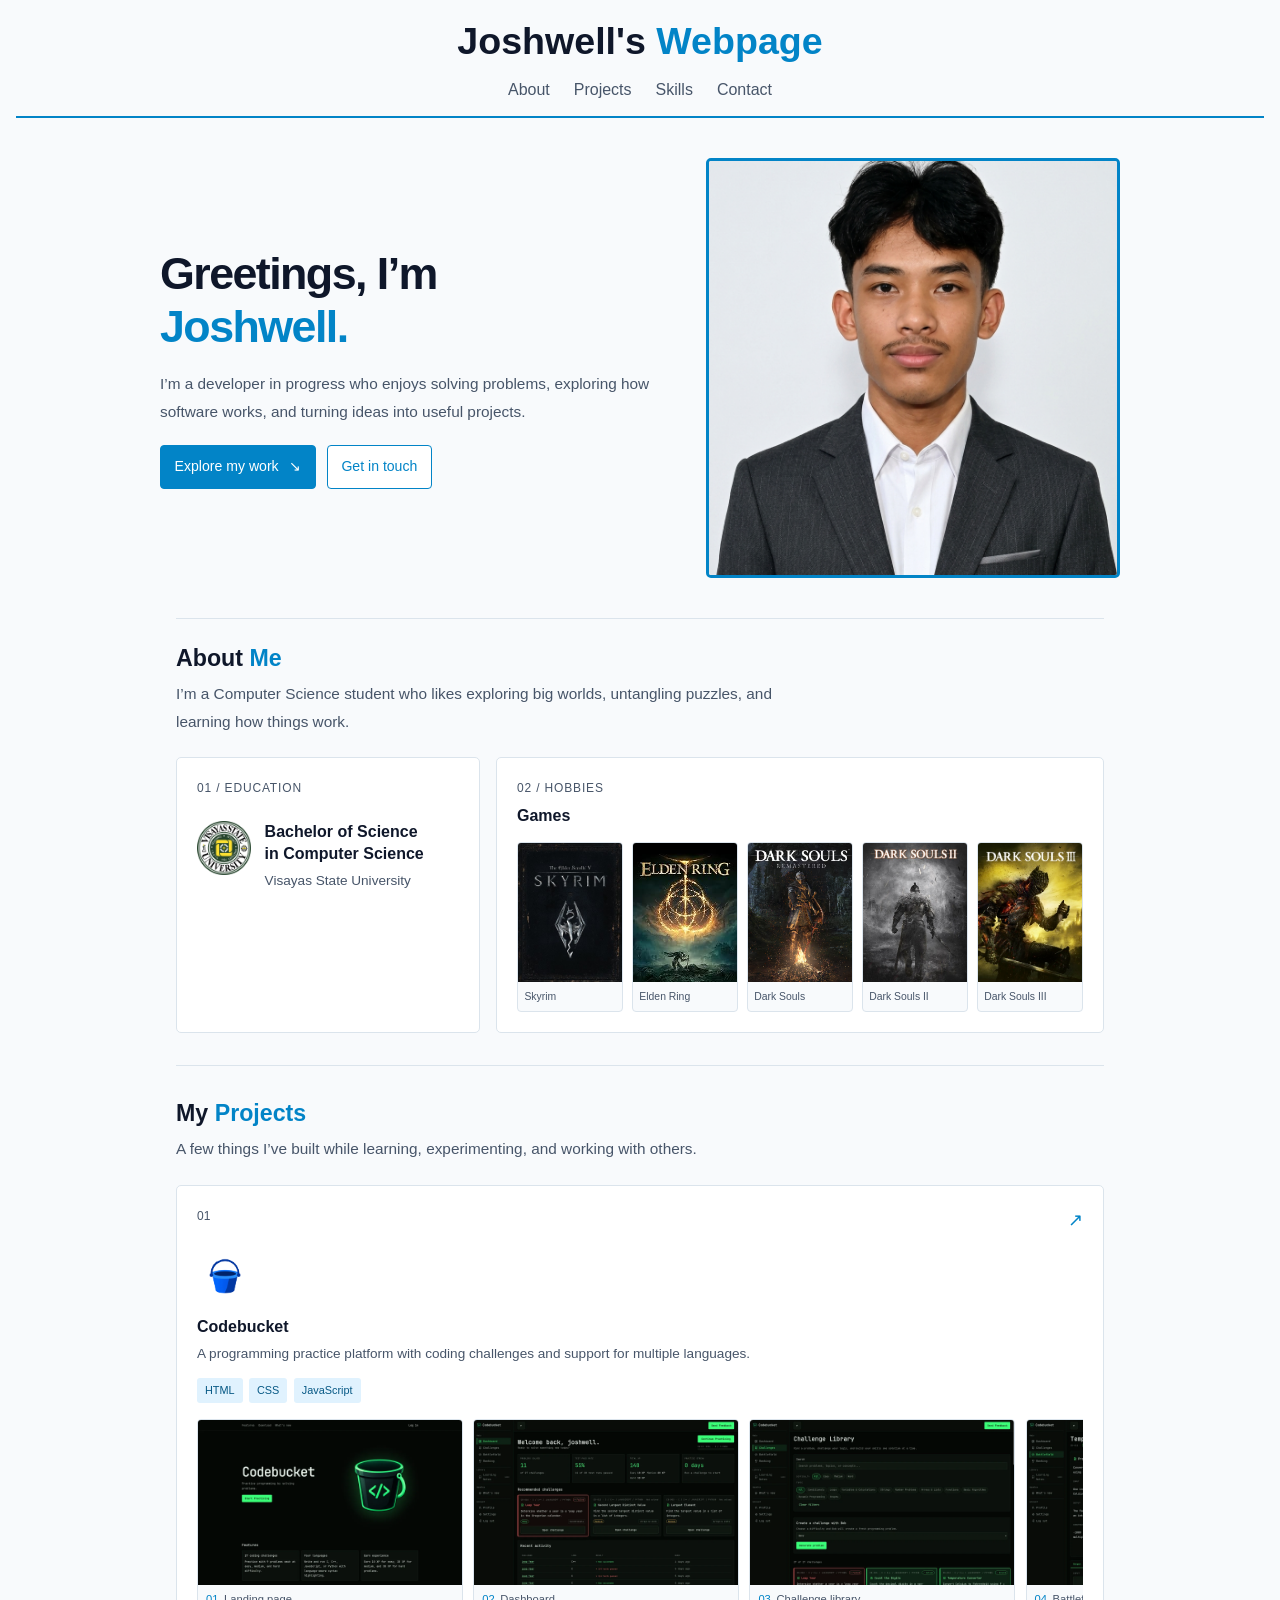
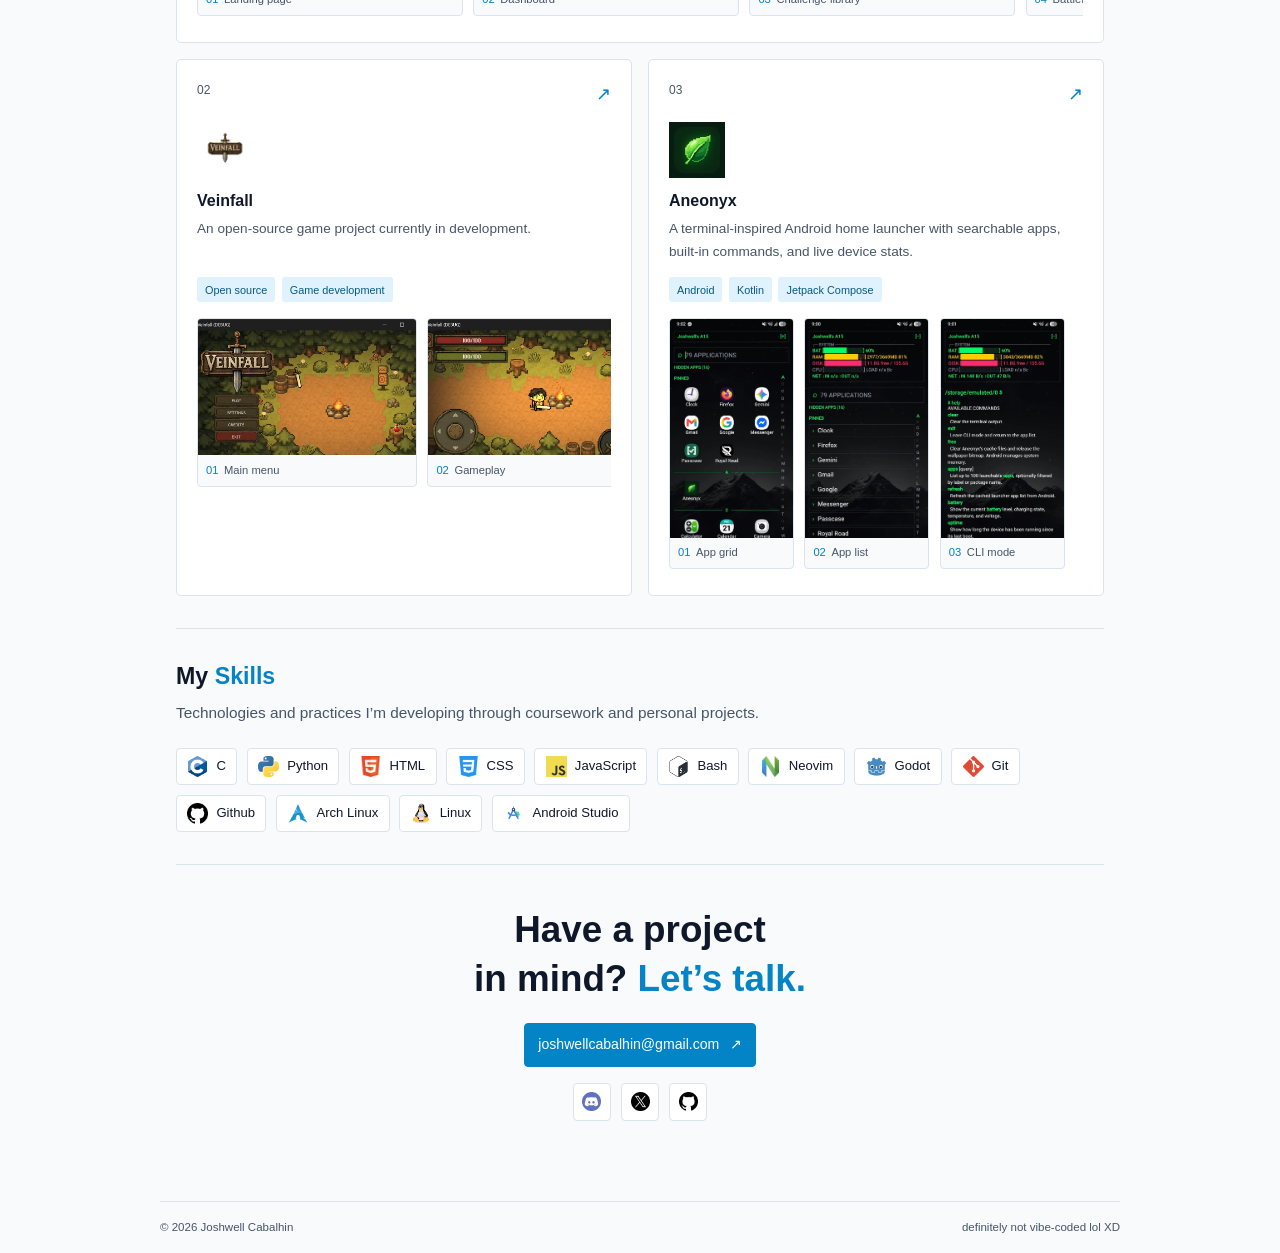
<file: index.html>
<!DOCTYPE html>
<html lang="en">
    <head>
        <meta charset="UTF-8">
        <meta name="viewport" content="width=device-width, initial-scale=1.0">
        <meta name="theme-color" content="#f8fafc">
        <title>Joshwell's Webpage</title>
        <link rel="stylesheet" href="style.css">
    </head>
    <body>
        <header class="site-header">
            <div class="center">
                <h1 class="site-title">
                    <a href="#home">Joshwell's <span class="accent-text">Webpage</span></a>
                </h1>
            </div>
            <div class="center">
                <nav class="navbar" aria-label="Main navigation">
                    <a href="#about">About</a>
                    <a href="#projects">Projects</a>
                    <a href="#skills">Skills</a>
                    <a href="#contact">Contact</a>
                </nav>
            </div>
            <hr>
        </header>

        <main>
            <section id="home" class="hero wrap intro-layout">
                <div class="hero-copy">
                    <h1>Greetings, I’m <span>Joshwell.</span></h1>
                    <p class="hero-intro">I’m a developer in progress who enjoys solving problems, exploring how software works, and turning ideas into useful projects.</p>
                    <div class="hero-actions">
                        <a class="button primary" href="#projects">
                            Explore my work <span aria-hidden="true">↘</span>
                        </a>
                        <a class="button secondary" href="#contact">Get in touch</a>
                    </div>
                </div>
                <div class="hero-visual media-box">
                    <img class="profile-img" src="img/id_pic_formal.jpg" alt="Portrait of Joshwell">
                </div>
            </section>

            <section id="about" class="section wrap about-section">
                <div class="section-heading">
                    <h2>About<span> Me</span></h2>
                    <p class="section-note">I’m a Computer Science student who likes exploring big worlds, untangling puzzles, and learning how things work.</p>
                </div>
                <div class="about-layout">
                    <article class="education-card">
                        <p class="label">01 / Education</p>
                        <div class="education-line">
                            <img src="img/icons/vsu.webp" alt="Visayas State University" class="school-logo">
                            <div>
                                <h3>Bachelor of Science<br>in Computer Science</h3>
                                <p>Visayas State University</p>
                            </div>
                        </div>
                    </article>
                    <article class="hobbies-card">
                        <div class="hobby-heading">
                            <div>
                                <p class="label">02 / Hobbies</p>
                                <h3>Games</h3>
                            </div>
                        </div>
                        <div class="hobby-gallery" aria-label="Favorite games">
                            <figure class="hobby-art">
                                <img src="img/The_Elder_Scrolls_V_Skyrim_cover.png" alt="The Elder Scrolls V: Skyrim cover">
                                <figcaption>Skyrim</figcaption>
                            </figure>
                            <figure class="hobby-art">
                                <img src="img/elden_ring.png" alt="Elden Ring cover">
                                <figcaption>Elden Ring</figcaption>
                            </figure>
                            <figure class="hobby-art">
                                <img src="img/dark_souls.png" alt="Dark Souls cover">
                                <figcaption>Dark Souls</figcaption>
                            </figure>
                            <figure class="hobby-art">
                                <img src="img/dark_souls_2.jpg" alt="Dark Souls II cover">
                                <figcaption>Dark Souls II</figcaption>
                            </figure>
                            <figure class="hobby-art">
                                <img src="img/dark_souls_3.jpg" alt="Dark Souls III cover">
                                <figcaption>Dark Souls III</figcaption>
                            </figure>
                        </div>
                    </article>
                </div>
            </section>

            <section id="projects" class="section wrap">
                <div class="section-heading">
                    <h2>My<span> Projects</span></h2>
                    <p class="section-note">A few things I’ve built while learning, experimenting, and working with others.</p>
                </div>
                <div class="project-grid">
                    <a class="project-card featured" href="https://codebucket-joshwell.vercel.app" target="_blank" rel="noopener noreferrer">
                        <div class="project-top">
                            <span class="project-number">01</span>
                            <span class="external">↗</span>
                        </div>
                        <img src="img/icons/codebucket_icon.png" alt="" class="project-icon">
                        <h3>Codebucket</h3>
                        <p>A programming practice platform with coding challenges and support for multiple languages.</p>
                        <div class="tags">
                            <span>HTML</span>
                            <span>CSS</span>
                            <span>JavaScript</span>
                        </div>
                        <div class="project-shots" aria-label="Codebucket screenshots">
                            <figure>
                                <img src="img/screenshots/codebucket-landing.webp" alt="Codebucket landing page with the glowing bucket logo and feature cards" loading="lazy" decoding="async">
                                <figcaption><span>01</span>Landing page</figcaption>
                            </figure>
                            <figure>
                                <img src="img/screenshots/codebucket-dashboard.webp" alt="Dashboard showing problems solved, test pass rate, XP, and practice streak" loading="lazy" decoding="async">
                                <figcaption><span>02</span>Dashboard</figcaption>
                            </figure>
                            <figure>
                                <img src="img/screenshots/codebucket-challenges.webp" alt="Challenge library with search box and difficulty and topic filters" loading="lazy" decoding="async">
                                <figcaption><span>03</span>Challenge library</figcaption>
                            </figure>
                            <figure>
                                <img src="img/screenshots/codebucket-battlefield.webp" alt="Battlefield editor with the problem statement and a C code editor" loading="lazy" decoding="async">
                                <figcaption><span>04</span>Battlefield</figcaption>
                            </figure>
                            <figure>
                                <img src="img/screenshots/codebucket-ranking.webp" alt="Ranking table comparing players by solved challenges, XP, and pass rate" loading="lazy" decoding="async">
                                <figcaption><span>05</span>Ranking</figcaption>
                            </figure>
                            <figure>
                                <img src="img/screenshots/codebucket-profile.webp" alt="Profile page with stats, activity heatmap, and recent runs" loading="lazy" decoding="async">
                                <figcaption><span>06</span>Profile</figcaption>
                            </figure>
                            <figure>
                                <img src="img/screenshots/codebucket-settings.webp" alt="Settings page with account details and learning preferences" loading="lazy" decoding="async">
                                <figcaption><span>07</span>Settings</figcaption>
                            </figure>
                        </div>
                    </a>

                    <a class="project-card" href="https://github.com/llewtonsi/veinfall" target="_blank" rel="noopener noreferrer">
                        <div class="project-top">
                            <span class="project-number">02</span>
                            <span class="external">↗</span>
                        </div>
                        <img src="img/icons/veinfall_icon.webp" alt="" class="project-icon">
                        <h3>Veinfall</h3>
                        <p>An open-source game project currently in development.</p>
                        <div class="tags">
                            <span>Open source</span>
                            <span>Game development</span>
                        </div>
                        <div class="project-shots" aria-label="Veinfall screenshots">
                            <figure>
                                <img src="img/screenshots/menu.webp" alt="Veinfall main menu with Play, Settings, Credits, and Exit buttons" loading="lazy" decoding="async">
                                <figcaption><span>01</span>Main menu</figcaption>
                            </figure>
                            <figure>
                                <img src="img/screenshots/gameplay.webp" alt="Gameplay with the player by a campfire, health bars, and touch controls" loading="lazy" decoding="async">
                                <figcaption><span>02</span>Gameplay</figcaption>
                            </figure>
                            <figure>
                                <img src="img/screenshots/inventory.webp" alt="Inventory screen with equipment slots and an iron sword tooltip" loading="lazy" decoding="async">
                                <figcaption><span>03</span>Inventory</figcaption>
                            </figure>
                        </div>
                    </a>

                    <a class="project-card" href="https://github.com/llewtonsi/aneonyx" target="_blank" rel="noopener noreferrer">
                        <div class="project-top">
                            <span class="project-number">03</span>
                            <span class="external">↗</span>
                        </div>
                        <img src="img/icons/aneonyx_icon.webp" alt="" class="project-icon">
                        <h3>Aneonyx</h3>
                        <p>A terminal-inspired Android home launcher with searchable apps, built-in commands, and live device stats.</p>
                        <div class="tags">
                            <span>Android</span>
                            <span>Kotlin</span>
                            <span>Jetpack Compose</span>
                        </div>
                        <div class="project-shots portrait" aria-label="Aneonyx screenshots">
                            <figure>
                                <img src="img/screenshots/home-grid.webp" alt="Aneonyx app grid with search bar, pinned apps, and an A to Z index" loading="lazy" decoding="async">
                                <figcaption><span>01</span>App grid</figcaption>
                            </figure>
                            <figure>
                                <img src="img/screenshots/home-list.webp" alt="Aneonyx list view with the live system panel and app list" loading="lazy" decoding="async">
                                <figcaption><span>02</span>App list</figcaption>
                            </figure>
                            <figure>
                                <img src="img/screenshots/cli-system-panel.webp" alt="CLI mode showing live system stats and available commands" loading="lazy" decoding="async">
                                <figcaption><span>03</span>CLI mode</figcaption>
                            </figure>
                        </div>
                    </a>
                </div>
            </section>

            <section id="skills" class="section wrap">
                <div class="section-heading">
                    <h2>My<span> Skills</span></h2>
                    <p class="section-note">Technologies and practices I’m developing through coursework and personal projects.</p>
                </div>
                <ul class="skills-list" aria-label="Languages and technologies">
                    <li class="skill-item"><img src="img/icons/c_logo.webp" alt="">C</li>
                    <li class="skill-item"><img src="img/icons/Python-logo-notext.svg" alt="">Python</li>
                    <li class="skill-item"><img src="img/icons/html_logo.webp" alt="">HTML</li>
                    <li class="skill-item"><img src="img/icons/css_logo.webp" alt="">CSS</li>
                    <li class="skill-item"><img src="img/icons/js_logo.webp" alt="">JavaScript</li>
                    <li class="skill-item"><img src="img/icons/bash_logo.webp" alt="">Bash</li>
                    <li class="skill-item"><img src="img/icons/neovim_logo.webp" alt="">Neovim</li>
                    <li class="skill-item"><img src="img/icons/godot_icon.webp" alt="">Godot</li>
                    <li class="skill-item"><img src="img/icons/git-icon-logo.svg" alt="">Git</li>
                    <li class="skill-item"><img src="img/icons/github_logo.webp" alt="">Github</li>
                    <li class="skill-item"><img src="img/icons/arch.webp" alt="">Arch Linux</li>
                    <li class="skill-item"><img src="img/icons/linux.png" alt="">Linux</li>
                    <li class="skill-item"><img src="img/icons/android-studio-icon.webp" alt="">Android Studio</li>
                </ul>
            </section>

            <section id="contact" class="section wrap contact-section">
                <h2>Have a project<br>in mind? <span>Let’s talk.</span></h2>
                <a class="button primary" href="mailto:joshwellcabalhin@gmail.com">
                    joshwellcabalhin@gmail.com <span aria-hidden="true">↗</span>
                </a>
                <div class="social-links">
                    <a href="https://discord.com/users/1340693240004870204" aria-label="Discord">
                        <img src="img/icons/discord_icon.webp" alt="">
                    </a>
                    <a href="https://x.com/llewtonsi" aria-label="X">
                        <img src="img/icons/x_icon.webp" alt="">
                    </a>
                    <a href="https://github.com/llewtonsi" aria-label="GitHub">
                        <img src="img/icons/github_logo.webp" alt="">
                    </a>
                </div>
            </section>
        </main>

        <footer class="wrap footer">
            <span>© 2026 Joshwell Cabalhin</span>
            <span>definitely not vibe-coded lol <span class="prompt">XD</span></span>
        </footer>
    </body>
</html>
</file>
<file: style.css>
* {
    box-sizing: border-box;
    margin: 0;
    padding: 0;
}

:root {
    --blue: #0284c7;
    --ink: #0f172a;
    --muted: #475569;
    --line: #dbe4ec;
    --paper: #fff;
    --wash: #e0f2fe;
}

html {
    scroll-behavior: smooth;
    scroll-padding-top: 1rem;
}

body {
    background: #f8fafc;
    color: var(--ink);
    font: 16px/1.7 sans-serif;
}

a {
    color: inherit;
    text-decoration: none;
}

img {
    display: block;
    max-width: 100%;
    height: auto;
}

h1,
h2,
h3,
p,
figure {
    margin: 0;
}

.wrap {
    width: min(960px, calc(100% - 2rem));
    margin-inline: auto;
}

.center {
    text-align: center;
}

.site-header {
    padding: 1.15rem 1rem 0;
    text-align: center;
}

.site-title {
    font-size: clamp(1.8rem, 4vw, 2.35rem);
    line-height: 1.25;
}

.site-title a {
    color: inherit;
}

.accent-text,
h1 span,
h2 span {
    color: var(--blue);
}

.navbar {
    display: flex;
    justify-content: center;
    flex-wrap: wrap;
    gap: .35rem 1.5rem;
    margin-top: .65rem;
}

.navbar a {
    color: var(--muted);
    font-weight: 500;
    transition: color .2s;
}

.navbar a:hover,
.navbar a:focus-visible {
    color: var(--blue);
}

a:focus-visible,
button:focus-visible {
    outline: 2px solid var(--blue);
    outline-offset: 3px;
}

hr {
    height: 2px;
    width: 100%;
    border: 0;
    background: var(--blue);
    margin: .8rem auto 0;
}

main {
    width: min(960px, calc(100% - 2rem));
    margin: 2.5rem auto;
}

main h2 {
    margin-bottom: 1rem;
    font-size: 1.45rem;
    line-height: 1.3;
}

.hero {
    width: 100%;
    min-height: 0;
    padding: 0 0 2.5rem;
}

.intro-layout {
    display: grid;
    grid-template-columns: minmax(0, 1.1fr) minmax(260px, .9fr);
    align-items: center;
    gap: 2.5rem;
}

.hero-copy {
    max-width: none;
}

.hero-copy h1 {
    max-width: 16ch;
    font-size: clamp(2rem, 4vw, 2.8rem);
    line-height: 1.2;
    margin-bottom: 1rem;
    letter-spacing: -.035em;
}

.hero-intro,
.section-note {
    color: var(--muted);
    font-size: .96rem;
    line-height: 1.8;
}

.hero-visual {
    display: flex;
    flex-direction: column;
    align-items: center;
    justify-content: center;
    gap: .8rem;
    margin: 0;
    max-width: none;
}

.profile-img {
    width: 100%;
    max-height: 420px;
    object-fit: cover;
    object-position: center 35%;
    border: 3px solid var(--blue);
    border-radius: 5px;
}

.hero-actions {
    display: flex;
    flex-wrap: wrap;
    gap: .7rem;
    margin-top: 1.25rem;
}

.button {
    display: inline-flex;
    align-items: center;
    justify-content: center;
    gap: .65rem;
    padding: .55rem .85rem;
    border: 1px solid var(--blue);
    border-radius: 4px;
    color: var(--blue);
    font-size: .88rem;
    transition: background .2s, color .2s;
}

.button:hover {
    background: var(--blue);
    color: white;
}

.button.primary {
    background: var(--blue);
    color: white;
}

.button.primary:hover {
    background: #0369a1;
}

.button.secondary {
    background: white;
}

.section {
    padding: 2rem 0;
    border-top: 1px solid var(--line);
}

.section-heading {
    margin-bottom: 1.35rem;
}

.section-heading h2 {
    margin-bottom: .45rem;
}

.section-note {
    max-width: 70ch;
}

.about-section {
    padding-top: 1.5rem;
}

.about-layout {
    display: grid;
    grid-template-columns: .8fr 1.6fr;
    gap: 1rem;
}

.education-card,
.hobbies-card,
.project-card {
    background: var(--paper);
    border: 1px solid var(--line);
    border-radius: 5px;
    padding: 1.25rem;
}

.education-card {
    position: relative;
    min-height: 220px;
    overflow: hidden;
}

.label {
    color: var(--muted);
    font-size: .75rem;
    text-transform: uppercase;
    letter-spacing: .07em;
}

.education-line {
    display: flex;
    align-items: flex-start;
    gap: .85rem;
    margin-top: 1.4rem;
    position: relative;
    z-index: 1;
}

.school-logo {
    width: 54px;
    height: 54px;
    object-fit: contain;
    flex: 0 0 auto;
}

.education-line h3,
.project-card h3 {
    font-size: 1rem;
    line-height: 1.4;
}

.education-line p {
    color: var(--muted);
    font-size: .85rem;
    margin-top: .2rem;
}

.hobby-heading {
    margin-bottom: .8rem;
}

.hobby-heading h3 {
    margin-top: .25rem;
    font-size: 1rem;
}

.hobby-gallery {
    display: grid;
    grid-template-columns: repeat(5, minmax(0, 1fr));
    gap: .55rem;
}

.hobby-art {
    min-width: 0;
    overflow: hidden;
    border: 1px solid var(--line);
    border-radius: 4px;
    background: #f8fafc;
}

.hobby-art img {
    width: 100%;
    aspect-ratio: 3 / 4;
    object-fit: cover;
    transition: transform .25s;
}

.hobby-art:hover img {
    transform: scale(1.04);
}

.hobby-art figcaption {
    padding: .35rem .4rem;
    color: var(--muted);
    font-size: .65rem;
    white-space: nowrap;
    overflow: hidden;
    text-overflow: ellipsis;
}

.project-grid {
    display: grid;
    grid-template-columns: repeat(2, minmax(0, 1fr));
    gap: 1rem;
}

.project-card {
    display: block;
    transition: border-color .2s, box-shadow .2s;
}

.project-card:hover {
    border-color: #7dd3fc;
    box-shadow: 0 4px 16px rgba(15, 23, 42, .06);
}

.project-top {
    display: flex;
    justify-content: space-between;
    color: var(--muted);
    font-size: .75rem;
}

.external {
    color: var(--blue);
    font-size: 1.1rem;
}

.project-icon {
    width: 56px;
    height: 56px;
    object-fit: contain;
    margin: .75rem 0;
}

.project-card > p {
    color: var(--muted);
    font-size: .85rem;
    line-height: 1.7;
    min-height: 3rem;
    margin-top: .25rem;
}

.tags {
    display: flex;
    flex-wrap: wrap;
    gap: .4rem;
    margin-top: .8rem;
}

.tags span {
    background: var(--wash);
    color: #075985;
    padding: .2rem .5rem;
    border-radius: 3px;
    font-size: .68rem;
}

.project-card.featured {
    grid-column: 1 / -1;
}

.project-card.featured > p {
    min-height: 0;
}

.project-shots {
    display: grid;
    grid-auto-flow: column;
    grid-auto-columns: clamp(220px, 30%, 310px);
    gap: .65rem;
    margin-top: 1rem;
    padding-bottom: .4rem;
    overflow-x: auto;
    overscroll-behavior-x: contain;
    scroll-snap-type: x proximity;
}

.project-shots figure {
    min-width: 0;
    overflow: hidden;
    border: 1px solid var(--line);
    border-radius: 4px;
    background: #f8fafc;
    scroll-snap-align: start;
}

.project-shots img {
    width: 100%;
    aspect-ratio: 16 / 10;
    object-fit: cover;
    object-position: top;
}

.project-shots figcaption {
    padding: .35rem .5rem;
    color: var(--muted);
    font-size: .7rem;
}

.project-shots figcaption span {
    color: var(--blue);
    margin-right: .35rem;
}

.project-shots.portrait {
    grid-auto-columns: clamp(125px, 22%, 155px);
}

.project-shots.portrait img {
    aspect-ratio: 9 / 16;
}

.skills-list {
    display: flex;
    flex-wrap: wrap;
    gap: .6rem;
    list-style: none;
    margin-top: 1rem;
}

.skill-item {
    display: inline-flex;
    align-items: center;
    gap: .5rem;
    padding: .4rem .65rem;
    border: 1px solid var(--line);
    background: var(--paper);
    border-radius: 4px;
    font-size: .82rem;
}

.skill-item img {
    width: 21px;
    height: 21px;
    object-fit: contain;
}

.contact-section {
    text-align: center;
    padding: 2.5rem 0;
}

.contact-section h2 {
    font-size: clamp(1.7rem, 4vw, 2.3rem);
    line-height: 1.35;
    margin-bottom: 1.2rem;
}

.social-links {
    display: flex;
    justify-content: center;
    gap: .65rem;
    margin-top: 1rem;
}

.social-links a {
    width: 38px;
    height: 38px;
    display: grid;
    place-items: center;
    border: 1px solid var(--line);
    background: var(--paper);
    border-radius: 4px;
    transition: border-color .2s;
}

.social-links a:hover {
    border-color: var(--blue);
}

.social-links img {
    width: 19px;
    height: 19px;
    object-fit: contain;
}

.footer {
    border-top: 1px solid var(--line);
    padding: 1rem 0;
    display: flex;
    justify-content: space-between;
    gap: 1rem;
    color: var(--muted);
    font-size: .72rem;
}

@media (max-width: 700px) {
    .site-header {
        padding-top: .85rem;
    }

    .navbar {
        gap: .35rem 1rem;
    }

    main {
        margin: 1.5rem auto;
    }

    .intro-layout {
        grid-template-columns: 1fr;
        gap: 1.25rem;
    }

    .hero {
        padding-bottom: 1.5rem;
    }

    .hero-visual {
        order: 1;
    }

    .profile-img {
        max-height: 420px;
        width: min(100%, 420px);
    }

    .about-layout,
    .project-grid {
        grid-template-columns: 1fr;
    }

    .project-card.featured {
        grid-column: auto;
    }

    .education-card {
        min-height: 185px;
    }

    .project-shots {
        grid-auto-columns: 78%;
    }

    .project-shots.portrait {
        grid-auto-columns: 58%;
    }

    .hobby-gallery {
        grid-template-columns: repeat(3, minmax(0, 1fr));
    }
}

@media (max-width: 420px) {
    .wrap,
    main {
        width: calc(100% - 1.5rem);
    }

    .navbar {
        column-gap: .75rem;
    }

    .hobby-gallery {
        grid-template-columns: repeat(2, minmax(0, 1fr));
    }

    .footer {
        flex-direction: column;
        text-align: center;
        gap: .2rem;
    }
}

@media (prefers-reduced-motion: reduce) {
    *,
    *::before,
    *::after {
        scroll-behavior: auto !important;
        transition-duration: .01ms !important;
    }
}
</file>
